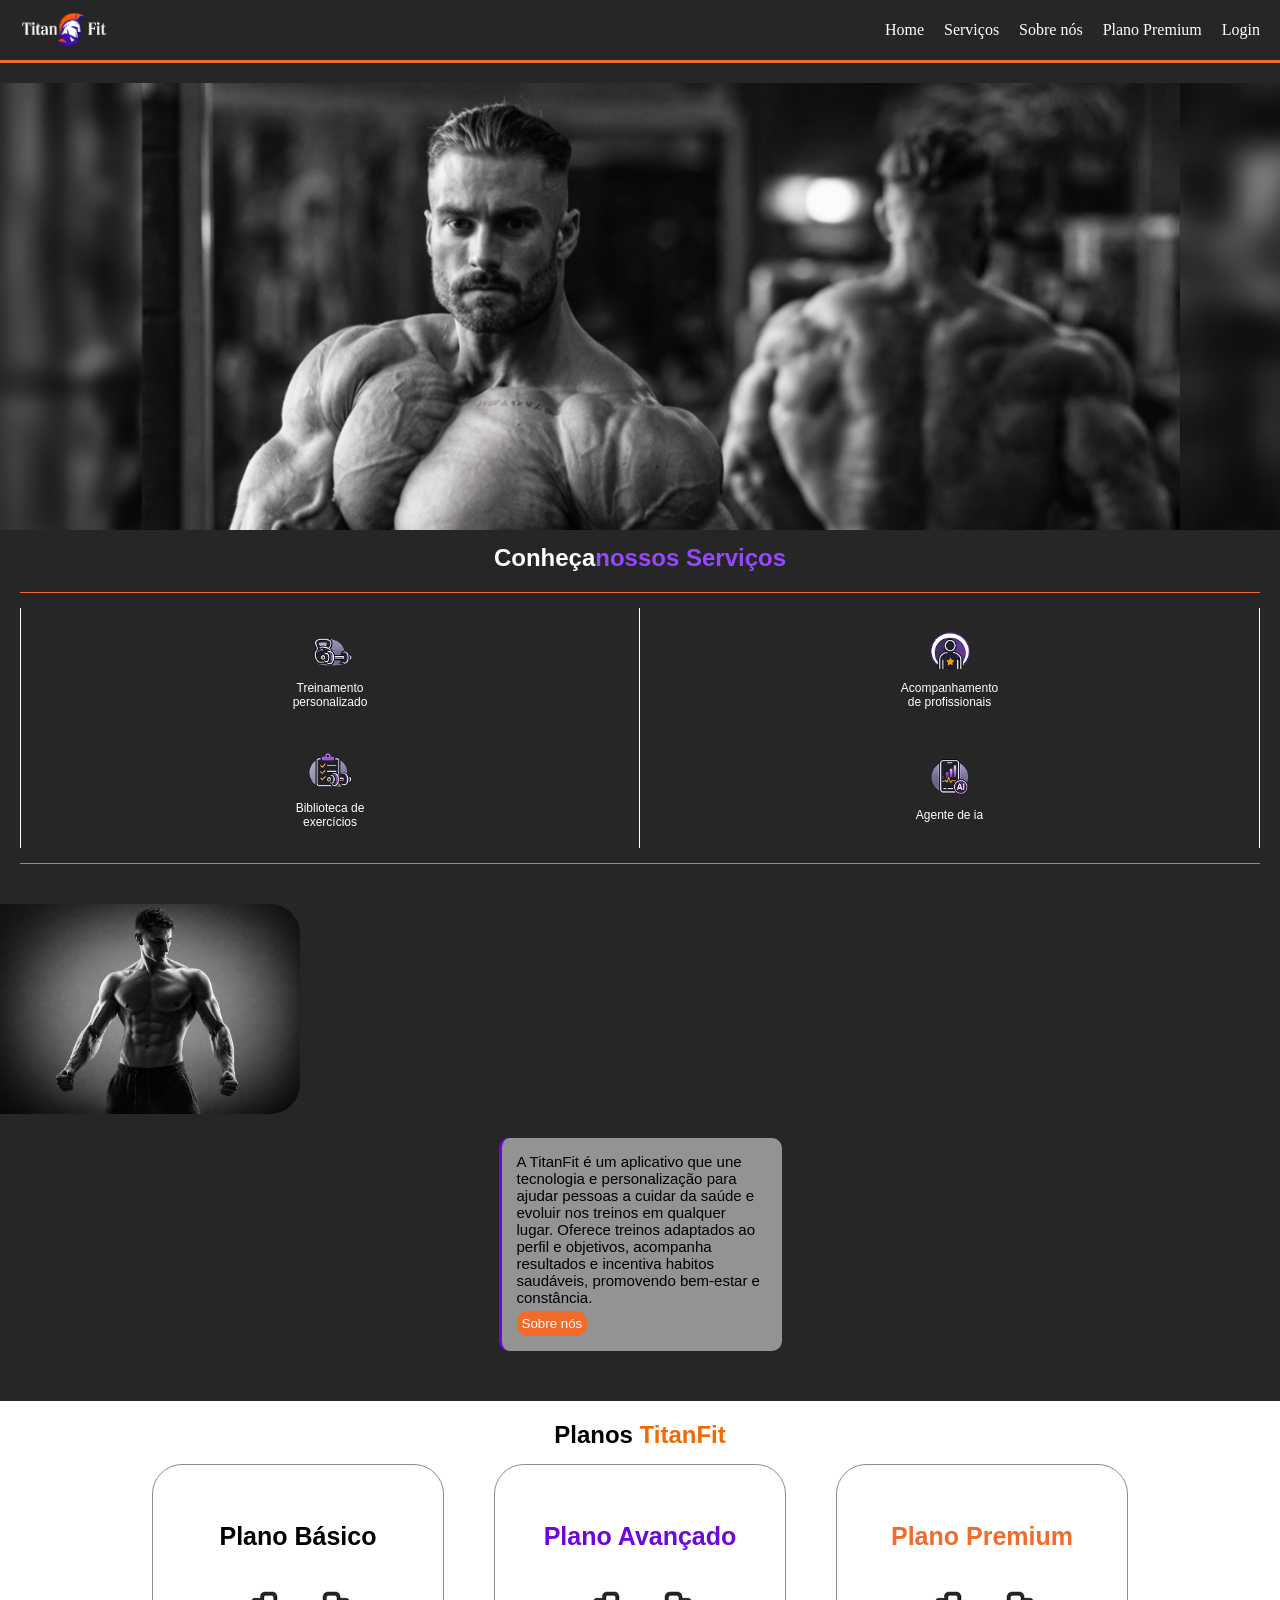
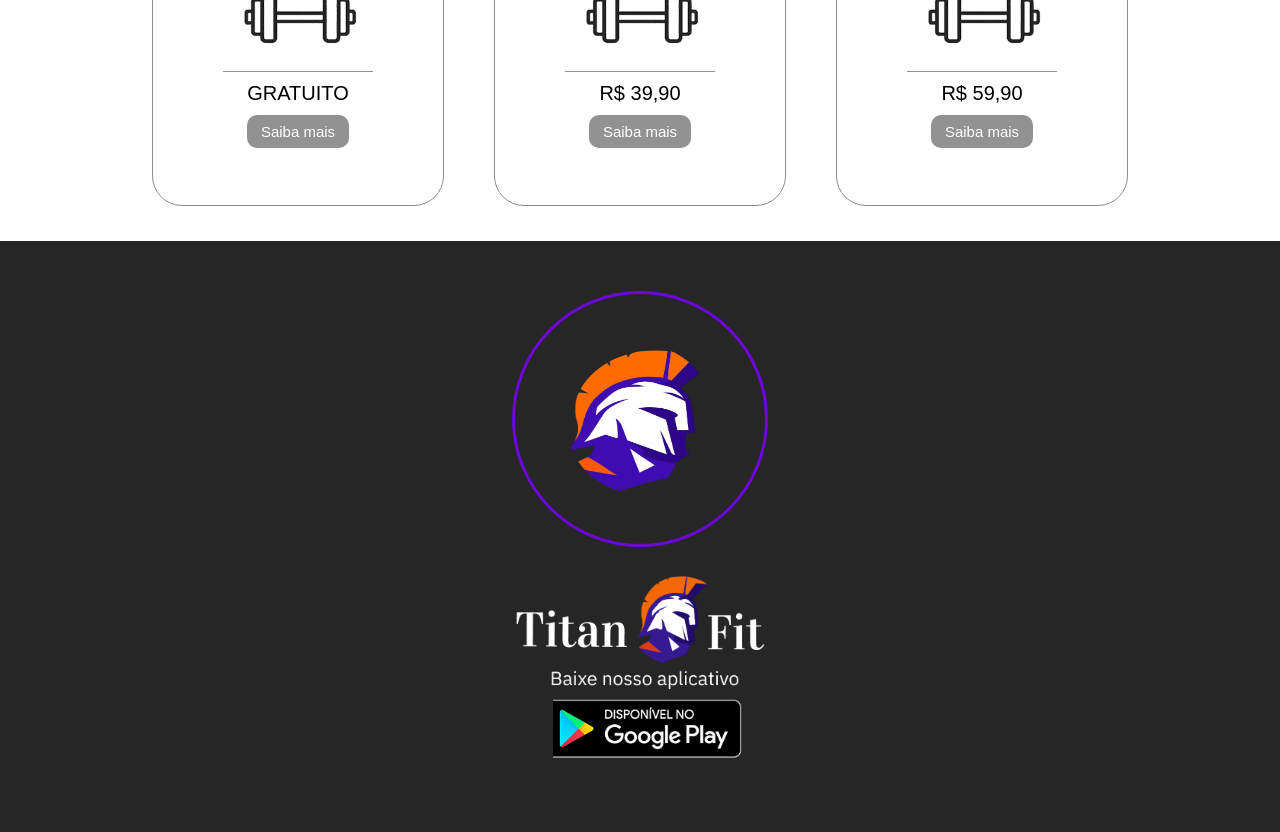
<file: index.html>
<!DOCTYPE html>
<html lang="pt-br">

<head>
    <meta charset="UTF-8">
    <meta name="viewport" content="width=device-width, initial-scale=1.0">
    <title>Index Titan Fit</title>
    <link rel="stylesheet" href="estilo.css">
</head>

<body>
    <header class="topo">

        <img src="fotos/logo_txt.png" alt="Titan Fit">

        <div class="menu-toggle" onclick="toggleMenu()">
            ☰
        </div>

        <nav id="menu">
            <div class="close-menu" onclick="toggleMenu()">✖</div>

            <ul>
                <li><a href="index.html">Home</a></li>
                <li><a href="servicos2.html">Serviços</a></li>
                <li><a href="sobre-nos.html">Sobre nós</a></li>
                <li><a href="planos.html">Plano Premium</a></li>
                <li><a href="#" data-open-login id="open-login">Login</a></li>
            </ul>
        </nav>
    </header>

    <main id="conteudo-home">
        <img src="fotos/cbum.cortado.png" alt="..." class="banner">
        <h2 class="titulo-home">Conheça <span class="roxo"> nossos Serviços
            </span></h2>
        <div class="caixa-servico_home">
            <div class="caixa-esquerda">
                <p><img src="fotos/treinoP (2).png">Treinamento personalizado</p>
            </div>

            <div class="caixa-direita">
                <p><img src="fotos/personal.png">Acompanhamento de profissionais</p>
            </div>

            <div class="caixa-esquerda">
                <p><img src="fotos/biblioteca.png">Biblioteca de exercícios</p>
            </div>

            <div class="caixa-direita">
                <p><img src="fotos/IA.png">Agente de ia</p>
            </div>
        </div>

       <div id="sobre-nos">
    <div class="sobrenos-home">

        <img src="fotos/Atleta_treinado.png" alt="">

        <div class="text_sobrenos">
            <p>
                A TitanFit é um aplicativo que une tecnologia e personalização para ajudar pessoas a cuidar da saúde
                e evoluir nos treinos em qualquer lugar. Oferece treinos adaptados ao perfil e objetivos, acompanha resultados e incentiva habitos saudáveis, promovendo bem-estar e constância.
            </p>
            <button>Sobre nós</button>
        </div>

    </div>
</div>

            <div class="caixa-planos_home">
                <h2>Planos <span class="laranja"> TitanFit</span></h2>
                <div class="planos">

                    <div class="plano_basico">
                        <h3>Plano Básico</h3>
                        <img src="fotos/planos.png">
                        <p class="preco">GRATUITO</p>
                        <button>Saiba mais</button>
                    </div>

                    <div class="plano_avancado">
                        <h3> Plano Avançado</h3>
                        <img src="fotos/planos.png">
                        <p class="preco">R$ 39,90</p>
                        <button>Saiba mais</button>
                    </div>

                    <div class="plano_premium">
                        <h3>Plano Premium</h3>
                        <img src="fotos/planos.png">
                        <p class="preco">R$ 59,90</p>
                        <button>Saiba mais</button>
                    </div>

                </div>
            </div>
            <section class="baixo">
                <div class=logo>
                    <img src="fotos/logo.png"></div>
                <div class="baixe_app">
                    <img src="fotos/baixe_nosso_app.png"></div>
            </section>
    </main>
    <footer>

    </footer>
    <div class="controles-carrossel">

    </div>
</body>

</html>
</file>
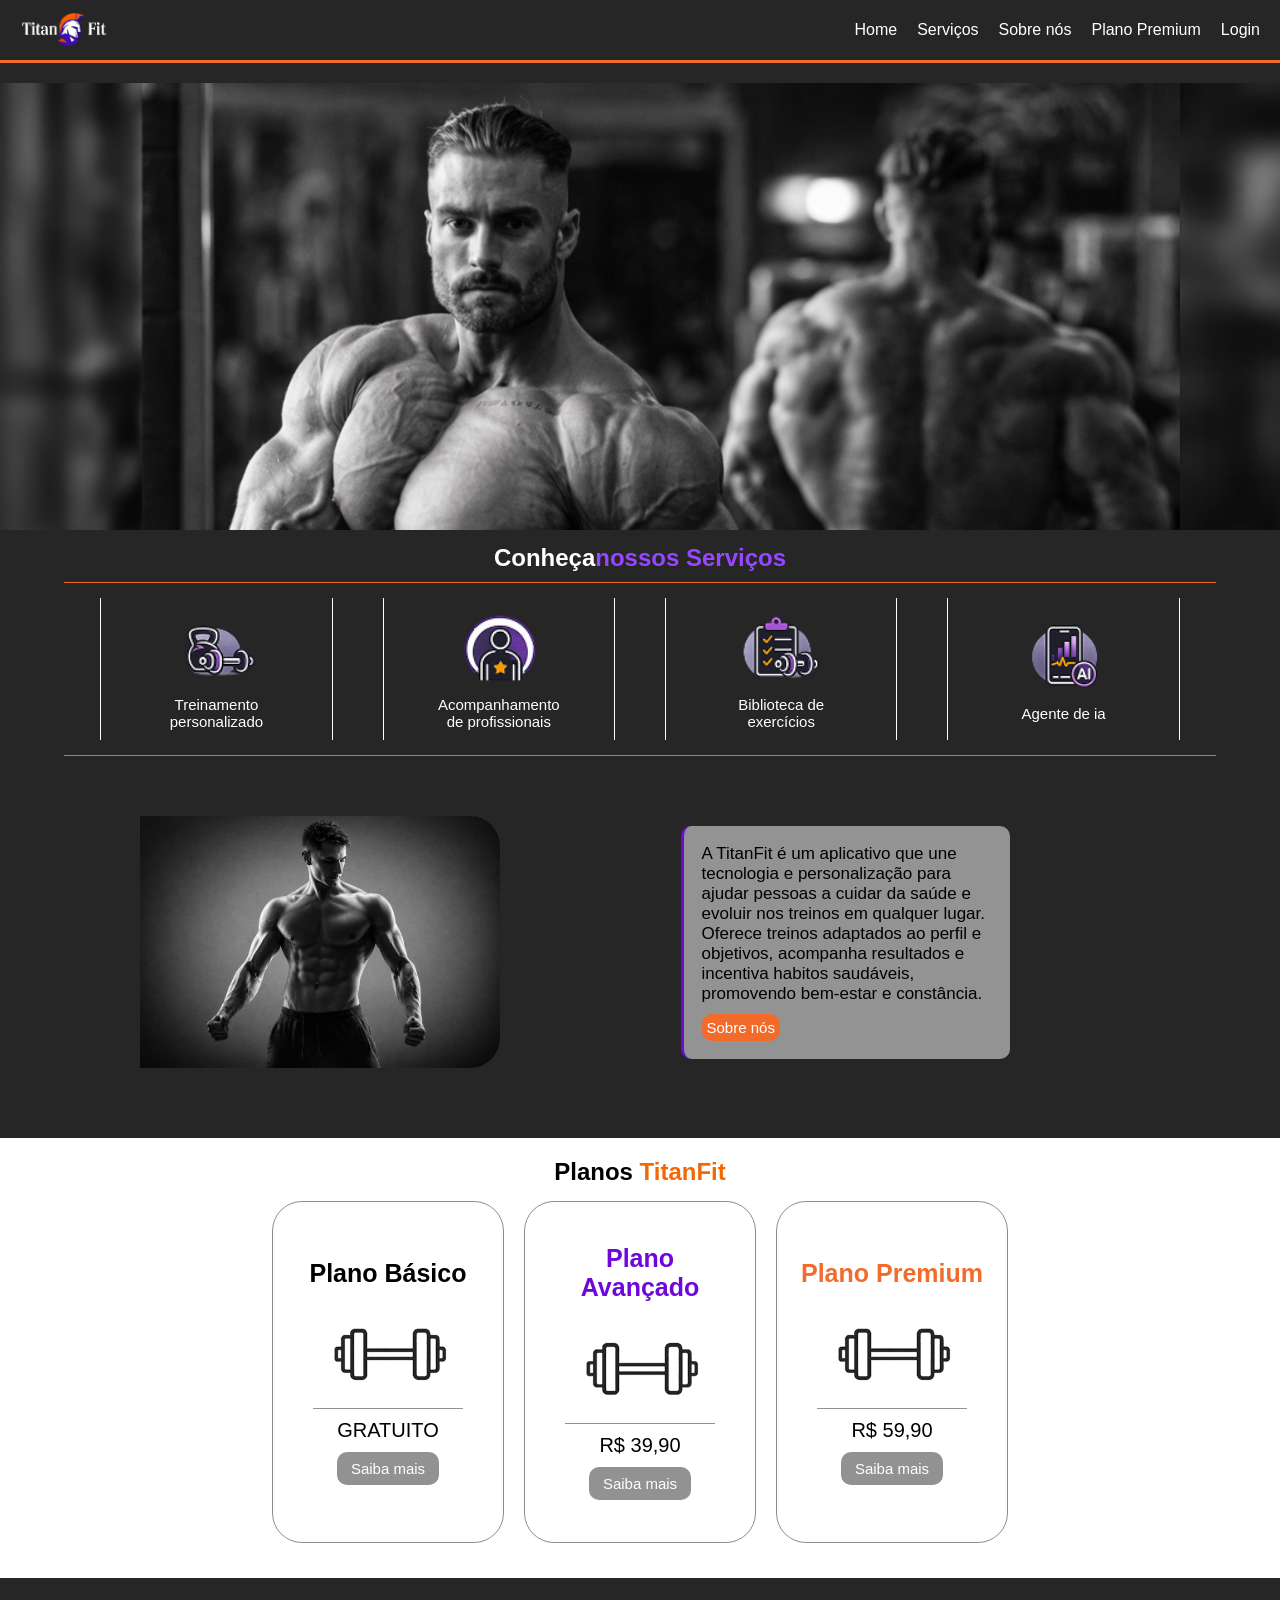
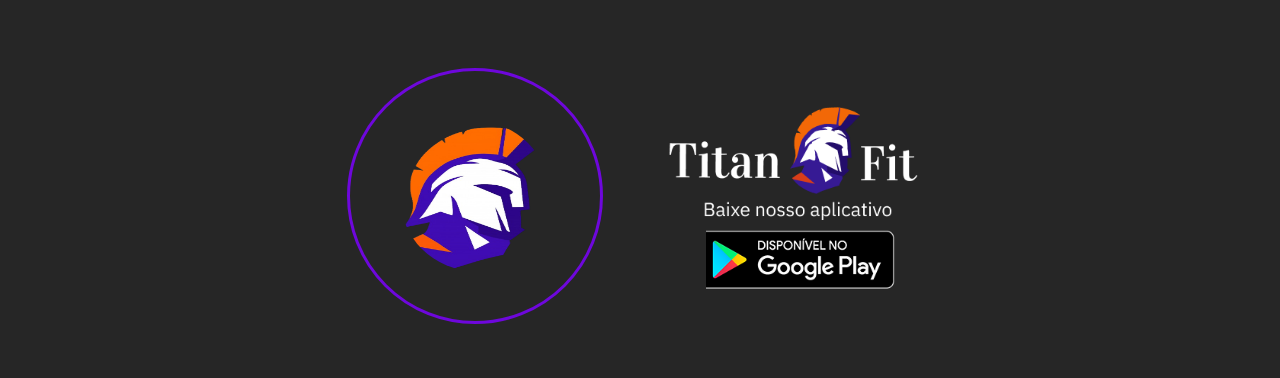
<file: prototico.html>
<!DOCTYPE html>
<html lang="pt-br">

<head>
    <meta charset="UTF-8">
    <meta name="viewport" content="width=device-width, initial-scale=1.0">
    <title>Index Titan Fit</title>
    <link rel="stylesheet" href="prototico.css">
</head>

<body>
    <header class="topo">

        <img src="fotos/logo_txt.png" alt="Titan Fit">

        <div class="menu-toggle" onclick="toggleMenu()">
            ☰
        </div>

        <nav id="menu">
            <div class="close-menu" onclick="toggleMenu()">✖</div>

            <ul>
                <li><a href="index.html">Home</a></li>
                <li><a href="servicos2.html">Serviços</a></li>
                <li><a href="sobre-nos.html">Sobre nós</a></li>
                <li><a href="planos.html">Plano Premium</a></li>
                <li><a href="#" data-open-login id="open-login">Login</a></li>
            </ul>
        </nav>
    </header>

    <main id="conteudo-home">
        <img src="fotos/cbum.cortado.png" alt="..." class="banner">
        <h2 class="titulo-home">Conheça <span class="roxo"> nossos Serviços
            </span></h2>
        <div class="caixa-servico_home">
            <div class="caixa-esquerda">
                <p><img src="fotos/treinoP (2).png">Treinamento personalizado</p>
            </div>

            <div class="caixa-direita">
                <p><img src="fotos/personal.png">Acompanhamento de profissionais</p>
            </div>

            <div class="caixa-esquerda">
                <p><img src="fotos/biblioteca.png">Biblioteca de exercícios</p>
            </div>

            <div class="caixa-direita">
                <p><img src="fotos/IA.png">Agente de ia</p>
            </div>
        </div>

       <div id="sobre-nos">
    <div class="sobrenos-home">

        <img src="fotos/Atleta_treinado.png" alt="">

        <div class="text_sobrenos">
            <p>
                A TitanFit é um aplicativo que une tecnologia e personalização para ajudar pessoas a cuidar da saúde
                e evoluir nos treinos em qualquer lugar. Oferece treinos adaptados ao perfil e objetivos, acompanha resultados e incentiva habitos saudáveis, promovendo bem-estar e constância.
            </p>
            <button>Sobre nós</button>
        </div>

    </div>
</div>

            <div class="caixa-planos_home">
                <h2>Planos <span class="laranja"> TitanFit</span></h2>
                <div class="planos">

                    <div class="plano_basico">
                        <h3>Plano Básico</h3>
                        <img src="fotos/planos.png">
                        <p class="preco">GRATUITO</p>
                        <button>Saiba mais</button>
                    </div>

                    <div class="plano_avancado">
                        <h3> Plano Avançado</h3>
                        <img src="fotos/planos.png">
                        <p class="preco">R$ 39,90</p>
                        <button>Saiba mais</button>
                    </div>

                    <div class="plano_premium">
                        <h3>Plano Premium</h3>
                        <img src="fotos/planos.png">
                        <p class="preco">R$ 59,90</p>
                        <button>Saiba mais</button>
                    </div>

                </div>
            </div>
            <section class="baixo">
                <div class=logo>
                    <img src="fotos/logo.png"></div>
                <div class="baixe_app">
                    <img src="fotos/baixe_nosso_app.png"></div>
            </section>
    </main>
    <footer>

    </footer>
    <div class="controles-carrossel">

    </div>
</body>

</html>
</file>
<file: estilo.css>
* {
    margin: 0;
    padding: 0;
}

body {
    background-color: #262626;
}

h2 {
    font-family: Arial, Helvetica, sans-serif;
}

p {
    font-family: Arial, Helvetica, sans-serif;
}

.topo img {
    width: 100px;
}

/*HOME*/
.banner {
    width: 100%;
    margin-top: 20px;
}

/*SERVIÇOS HOME*/
.titulo-home {
    display: flex;
    justify-content: center;
    align-items: center;
    color: #fff;
    margin: 10px;
}

.caixa-servico_home {
    display: grid;
    grid-template-columns: 1fr 1fr;
    gap: 0;

    border-top: #f26b2b solid 1px;
    border-bottom: #f26b2b solid 1px;
    padding: 15px 0;
    margin: 20px;
}

.caixa-servico_home>div {
    min-height: 120px;
    display: flex;
    justify-content: center;
    align-items: center;
}

.caixa-servico_home p {
    display: flex;
    flex-direction: column;
    align-items: center;
    justify-content: center;

    gap: 8px;
    text-align: center;

    font-size: 12px;
    color: #fff;
    padding: 10px;
    max-width: 110px;
}

.caixa-servico_home p img {
    width: 45px;
    height: 45px;
    object-fit: contain;
}

.caixa-esquerda {
    border-left: solid 0.5px #fff;
    border-right: solid 0.5px #fff;
}

.caixa-direita {
    border-right: solid 0.5px #fff;
}

/*SOBRE NOS HOME*/
.sobrenos-home img {
    width: 250px;
    border-top-right-radius: 30px;
    border-bottom-right-radius: 30px;
    margin-bottom: 20px;
    margin-top: 20px;
}

.text_sobrenos {
    max-width: 250px;
    background-color: rgba(255, 255, 255, 0.5);
    border-radius: 10px;
    margin: 0 auto;
    padding: 10px;
    border-left: solid 3.5px #6E07DC;
}

.text_sobrenos button {
    margin-top: 5px;

    padding: 5px;
    border: none;
    border-radius: 10px;
    background-color: #f26b2b;
    color: #fff;
}

.caixa-planos_home {
    background-color: #fff;
    margin-top: 50px;
    padding: 20px 0;
}

.caixa-planos_home h2 {
    text-align: center;
}

.planos {
    display: flex;
    gap: 50px;
    padding: 15px;
    font-size: 20px;
    font-family: Arial, Helvetica, sans-serif;
    overflow-x: auto;
    scroll-snap-type: x mandatory;
    scroll-behavior: smooth;
}

.planos h3 {
    font-size: 25px;
    font-family: Arial, Helvetica, sans-serif;
}

.planos::-webkit-scrollbar {
    display: none;
}

.planos img {
    width: 150px;
    border-bottom: #929292 solid 1px;
}

.planos button {
    border: none;
    border-radius: 10px;
    background-color: #929292;
    font-size: 15px;
    color: #fff;
    padding: 8px 14px;
}

.plano_basico,
.plano_avancado,
.plano_premium {
    min-width: 75%;
    flex-shrink: 0;

    border-radius: 30px;
    border: #8d8d8d solid 0.8px;
    padding: 20px;

    display: flex;
    flex-direction: column;
    align-items: center;
    justify-content: center;

    text-align: center;
    gap: 10px;

    scroll-snap-align: center;
    height: 300px;
}

.plano_avancado h3 {
    color: #6E07DC;
}

.plano_premium h3 {
    color: #f26b2b;
}

/* DESKTOP */
@media (min-width: 768px) {
    .planos {
        justify-content: center;
        overflow-x: visible;
    }

    .plano_basico,
    .plano_avancado,
    .plano_premium {
        min-width: auto;
        width: 250px;

    }
}

.baixo {

    margin: 50px;
    display: flex;
    flex-direction: column;
    align-items: center;
    justify-content: center;
}

.logo img {

    width: 150px;
    height: 150px;
    padding: 50px;

    border: 3px solid #6E07DC;
    /* roxo */
    border-radius: 200px;
}

.baixe_app img {
    padding: 15px;
    width: 250px;
}
.roxo{
    color: #9747ff;
}
.laranja{
    color: #f26807;
}
.topo {
    height: 60px;
    background-color: #262626;

    display: flex;
    align-items: center;
    justify-content: space-between;

    padding: 0 20px;

    border-bottom: 3px solid #f26b2b;
}

.logo-topo {
    width: 100px;
}

/* MENU NORMAL (desktop) */
#menu {
    position: static;
    width: auto;
    height: auto;
    background: none;
}

#menu ul {
    display: flex;
    gap: 20px;
    list-style: none;
}

#menu ul li a {
    color: white;
    text-decoration: none;
    font-size: 16px;
}

/* esconder botão hamburguer no desktop */
.menu-toggle {
    display: none;
}

.close-menu {
    display: none;
}
@media (max-width: 500px) {

    /* mostrar hamburguer */
    .menu-toggle {
        display: block;
        font-size: 30px;
        color: white;
        cursor: pointer;
    }

    /* esconder menu padrão */
    #menu {
        position: fixed;
        top: 0;
        right: -100%;
        width: 70%;
        height: 100vh;

        background-color: #262626;

        display: flex;
        flex-direction: column;
        align-items: center;
        justify-content: center;

        transition: 0.3s;
        z-index: 1000;
    }

    #menu ul {
        flex-direction: column;
        gap: 20px;
    }

    #menu ul li a {
        font-size: 22px;
    }

    .close-menu {
        display: block;
        position: absolute;
        top: 20px;
        right: 20px;
        font-size: 30px;
        color: white;
        cursor: pointer;
    }

    /* quando abre */
    #menu.active {
        right: 0;
    }
}
@media (min-width:500px) {
    .sobrenos-home img {
        width: 300px;
    }

    .text_sobrenos {
        padding: 15px;
        font-size: 15px;
    }

    .text_sobrenos button {
        margin-top: 5px;
    }

    .baixe_app img {
        margin-top: 10px;
    }
}
</file>
<file: prototico.css>
/* RESET */
* {
    margin: 0;
    padding: 0;
}

/* BASE */
body {
    background-color: #262626;
    font-family: Arial, Helvetica, sans-serif;
}

h2,
p {
    font-family: inherit;
}

/* TOPO */
.topo {
    height: 60px;
    background-color: #262626;
    display: flex;
    align-items: center;
    justify-content: space-between;
    padding: 0 20px;
    border-bottom: 3px solid #f26b2b;
}

.topo img,
.logo-topo {
    width: 100px;
}

/* HOME */
.banner {
    width: 100%;
    margin-top: 20px;
}

/* SERVIÇOS HOME */
.titulo-home {
    display: flex;
    justify-content: center;
    align-items: center;
    color: #fff;
    margin: 10px;
}

.caixa-servico_home {
    display: grid;
    grid-template-columns: 1fr 1fr;
    border-top: #f26b2b solid 1px;
    border-bottom: #f26b2b solid 1px;
    padding: 15px 0;
    margin: 20px;
}

.caixa-servico_home>div {
    min-height: 120px;
    display: flex;
    justify-content: center;
    align-items: center;
}

.caixa-servico_home p {
    display: flex;
    flex-direction: column;
    align-items: center;
    justify-content: center;
    gap: 8px;
    text-align: center;
    font-size: 12px;
    color: #fff;
    padding: 10px;
    max-width: 110px;
}

.caixa-servico_home p img {
    width: 45px;
    height: 45px;
    object-fit: contain;
}

.caixa-esquerda {
    border-left: 0.5px solid #fff;
    border-right: 0.5px solid #fff;
}

.caixa-direita {
    border-right: 0.5px solid #fff;
}

/* SOBRE NÓS HOME */
.sobrenos-home {
    display: flex;
    flex-direction: column;
}

.sobrenos-home img {
    width: 250px;
    margin: 20px 0;
    border-top-right-radius: 30px;
    border-bottom-right-radius: 30px;
}

.text_sobrenos {
    width: 250px;
    background-color: rgba(255, 255, 255, 0.5);
    border-left: 3.5px solid #6E07DC;
    border-radius: 10px;
    margin: 0 auto;
    padding: 10px;
}

.text_sobrenos button {
    margin-top: 5px;
    padding: 5px;
    border: none;
    border-radius: 10px;
    background-color: #f26b2b;
    color: #fff;
}

/* PLANOS */
.caixa-planos_home {
    background-color: #fff;
    margin-top: 50px;
    padding: 20px 0;
}

.caixa-planos_home h2 {
    text-align: center;
}

.planos {
    display: flex;
    gap: 50px;
    padding: 15px;
    font-size: 20px;
    overflow-x: auto;
    scroll-snap-type: x mandatory;
    scroll-behavior: smooth;
}

.planos::-webkit-scrollbar {
    display: none;
}

.planos h3 {
    font-size: 25px;
}

.planos img {
    width: 150px;
    border-bottom: 1px solid #929292;
}

.planos button {
    border: none;
    border-radius: 10px;
    background-color: #929292;
    font-size: 15px;
    color: #fff;
    padding: 8px 14px;
}

.plano_basico,
.plano_avancado,
.plano_premium {
    min-width: 75%;
    height: 300px;
    flex-shrink: 0;
    border-radius: 30px;
    border: 0.8px solid #8d8d8d;
    padding: 20px;
    display: flex;
    flex-direction: column;
    align-items: center;
    justify-content: center;
    text-align: center;
    gap: 10px;
    scroll-snap-align: center;
}

.plano_avancado h3 {
    color: #6E07DC;
}

.plano_premium h3 {
    color: #f26b2b;
}

/* BAIXO / APP */
.baixo {
    margin: 50px;
    display: flex;
    flex-direction: column;
    align-items: center;
}

.logo img {
    width: 150px;
    height: 150px;
    padding: 50px;
    border: 3px solid #6E07DC;
    border-radius: 200px;
}

.baixe_app img {
    width: 250px;
    padding: 15px;
}

.roxo {
    color: #9747ff;
}

.laranja {
    color: #f26807;
}

/* MENU DESKTOP */
#menu {
    position: static;
    width: auto;
    height: auto;
    background: none;
}

#menu ul {
    display: flex;
    gap: 20px;
    list-style: none;
}

#menu ul li a {
    color: white;
    text-decoration: none;
    font-size: 16px;
}

.menu-toggle,
.close-menu {
    display: none;
}

/* RESPONSIVO */
@media (max-width: 500px) {
    .menu-toggle {
        display: block;
        font-size: 30px;
        color: white;
        cursor: pointer;
    }

    #menu {
        position: fixed;
        top: 0;
        right: -100%;
        width: 70%;
        height: 100vh;
        background-color: #262626;
        display: flex;
        flex-direction: column;
        align-items: center;
        justify-content: center;
        transition: 0.3s;
        z-index: 1000;
    }

    #menu ul {
        flex-direction: column;
        gap: 20px;
    }

    #menu ul li a {
        font-size: 22px;
    }

    .close-menu {
        display: block;
        position: absolute;
        top: 20px;
        right: 20px;
        font-size: 30px;
        color: white;
        cursor: pointer;
    }

    #menu.active {
        right: 0;
    }
}

@media (min-width: 500px) {
    .sobrenos-home img {
        width: 300px;
    }

    .text_sobrenos {
        padding: 15px;
        font-size: 15px;
    }

    .baixe_app img {
        margin-top: 10px;
    }
}

@media (min-width: 768px) {
    .caixa-servico_home {
        width: 700px;
        margin: 0 auto;
        display: flex;
        justify-content: center;
        gap: 50px;
    }

    .caixa-servico_home>div {
        width: 150px;
        text-align: center;
        border-left: 1px solid #fff;
    }

    .planos {
        justify-content: center;
        overflow-x: visible;
        gap: 20px;
    }

    .plano_basico,
    .plano_avancado,
    .plano_premium {
        min-width: auto;
        width: 190px;
    }

    .sobrenos-home {
        align-items: center;
        justify-content: center;
        gap: 50px;
        max-width: 1000px;
        margin: 40px auto;
        flex-direction: row;
    }

    .sobrenos-home img {
        width: 360px;
    }

    .text_sobrenos {
        width: 290px;
        font-size: 17px;
        padding: 18px;
    }

    .text_sobrenos button {
        font-size: 15px;
        margin-top: 10px;
    }

    .baixo {
        display: flex;
        flex-direction: row;
        justify-content: center;
        align-items: center;
        margin-top: 90px;
        gap: 50px;
    }
}
@media(min-width:1000px) {
    .caixa-servico_home{
        
        width: 90%;
    }
     .caixa-servico_home>div {
        width: 20%;
        
   }
   .caixa-servico_home p{
    font-size: 15px;
   }
   .caixa-servico_home p img {
    width: 80px;
    height: 80px;
    object-fit: contain;
}
    
}
</file>
